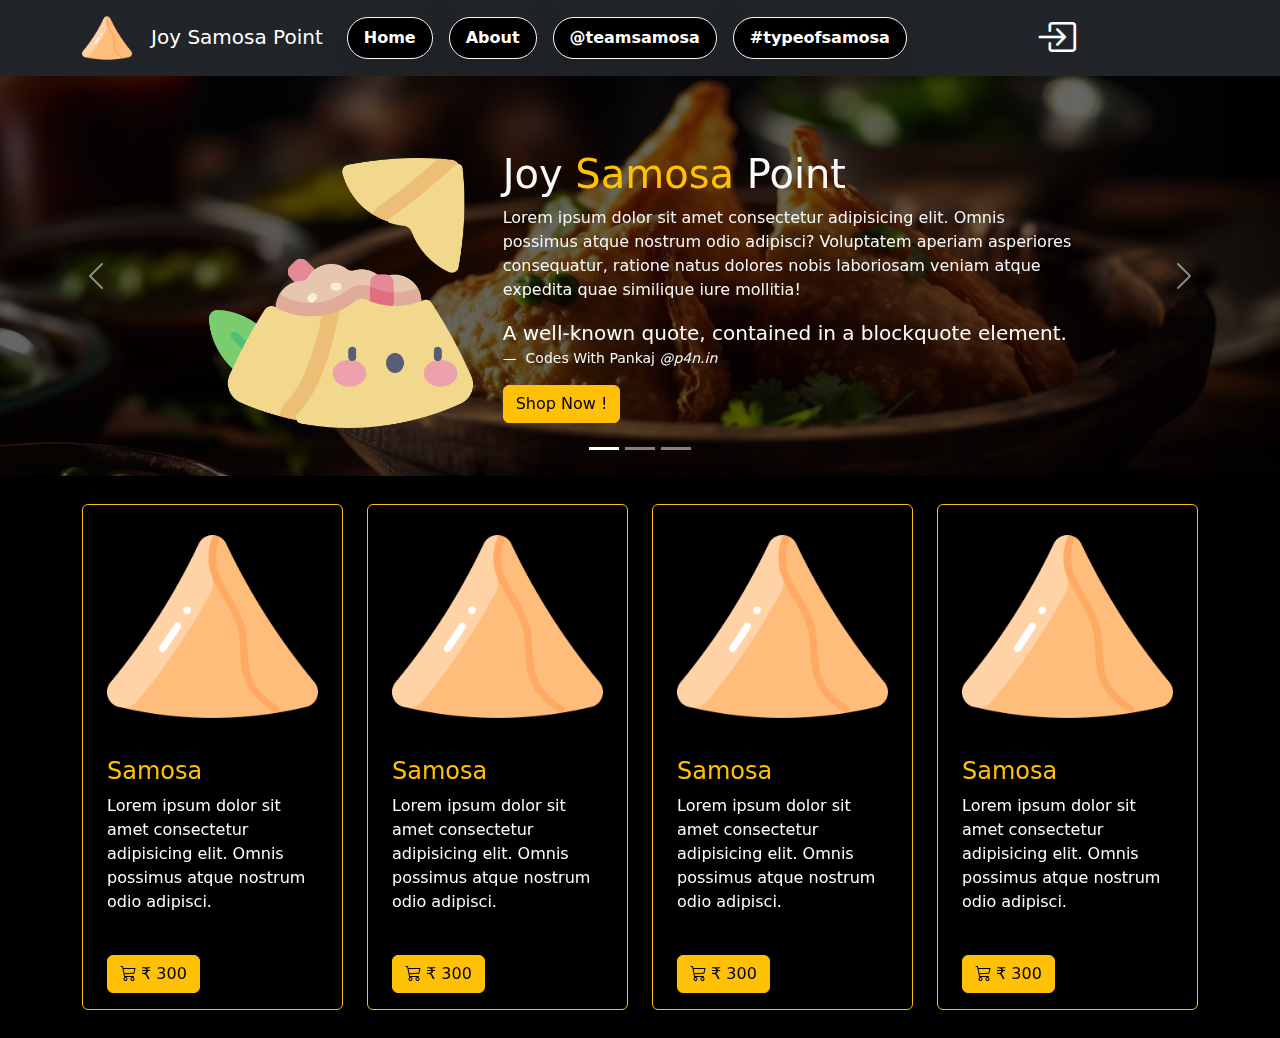
<file: index.html>
<!DOCTYPE html>
<html lang="en">
<head>
    <meta charset="UTF-8">
    <meta name="viewport" content="width=device-width, initial-scale=1.0">


    <title>Document</title>
    <link href="https://cdn.jsdelivr.net/npm/bootstrap@5.3.3/dist/css/bootstrap.min.css" rel="stylesheet" integrity="sha384-QWTKZyjpPEjISv5WaRU9OFeRpok6YctnYmDr5pNlyT2bRjXh0JMhjY6hW+ALEwIH" crossorigin="anonymous">
    <script src="https://cdn.jsdelivr.net/npm/bootstrap@5.3.3/dist/js/bootstrap.bundle.min.js" integrity="sha384-YvpcrYf0tY3lHB60NNkmXc5s9fDVZLESaAA55NDzOxhy9GkcIdslK1eN7N6jIeHz" crossorigin="anonymous"></script>
    
    <link rel="stylesheet" href="https://cdn.jsdelivr.net/npm/bootstrap-icons@1.11.3/font/bootstrap-icons.min.css">
    <link rel="stylesheet" href="css/style.css">

</head>
<body class="bg-black">
    
    <nav class="navbar navbar-expand-lg bg-dark">
        <div class="container">

            <a class="navbar-brand" href="#">
                <img src="img/samosa.png" height="50" width="50">
                <span class="text-white"> &nbsp; Joy Samosa Point</span>
            </a>
           
            <button class="navbar-toggler bg-white" type="button" data-bs-toggle="collapse" data-bs-target="#menu" aria-controls="menu" aria-expanded="false" aria-label="Toggle navigation">
            <span class="navbar-toggler-icon"></span>
            </button>
            
            <div class="collapse navbar-collapse" id="menu">
                <ul class="navbar-nav me-auto mb-2 mb-lg-0">
                    <li class="nav-item fw-bold  rounded-pill ps-2 pe-2 text-center m-2 bg-black border border-1 border-light shadow-lg ">
                    <a class="nav-link text-white" aria-current="page" href="index.html">Home</a>
                    </li>
                    <li class="nav-item fw-bold rounded-pill ps-2 pe-2 text-center m-2 bg-black border border-1 border-light shadow-lg ">
                        <a class="nav-link text-white" aria-current="page" href="#">About</a>
                        </li>
                        <li class="nav-item fw-bold rounded-pill ps-2 pe-2 text-center m-2 bg-black border border-1 border-light shadow-lg ">
                            <a class="nav-link text-white" aria-current="page" href="#">@teamsamosa</a>
                            </li>
                            <li class="nav-item fw-bold rounded-pill ps-2 pe-2 text-center m-2 bg-black border border-1 border-light shadow-lg ">
                                <a class="nav-link text-white" aria-current="page" href="TypeofSamosa.html">#typeofsamosa</a>
                                </li>
                        </ul>
                        <ul class="navbar-nav me-auto mb-2 mb-lg-0">
                            <li class="nav-item text-white fs-1" data-bs-toggle="modal" data-bs-target="#login">
                           
                                <i class="bi bi-box-arrow-in-right"></i>
                            
                            </li>
                        </ul> 
                    </div>
                                 
        </div>
      
    </nav>

    <!-- create a modal using login page  start  -->



        <div class="modal fade" id="login">
            <div class="modal-dialog modal-dialog-centered rounded-4 ">
                <div class="modal-content border border-3 border-warning">
                    <div class="modal-header bg-dark">
                        <h1 class="modal-title fs-5 text-white">Login</h1>
                        <button type="button" class="btn-close" data-bs-dismiss="modal" aria-label="Close"></button>
                      </div>
                      <div class="modal-body">
                            <form>
                                <div class="m-1">
                                  <label class="form-label">User Name : </label>
                                  <input class="form-control" type="email" />  
                                </div>
                                <div class="m-1">
                                    <label class="form-label">Password : </label>
                                    <input class="form-control" type="password"/>
                                </div>


                            </form>
                      </div>
                      <div class="modal-footer bg-dark">
                        <button type="button" class="btn btn-warning" data-bs-dismiss="modal">Login</button>
                      </div>
                </div>
            </div>
        </div>





    <!-- create a modal using login page  end  -->


    <!-- start slider section  -->

    <div id="carouselExampleCaptions" class="carousel slide">
        <div class="carousel-indicators">
          <button type="button" data-bs-target="#carouselExampleCaptions" data-bs-slide-to="0" class="active" aria-current="true" aria-label="Slide 1"></button>
          <button type="button" data-bs-target="#carouselExampleCaptions" data-bs-slide-to="1" aria-label="Slide 2"></button>
          <button type="button" data-bs-target="#carouselExampleCaptions" data-bs-slide-to="2" aria-label="Slide 3"></button>
        </div>
        <div class="carousel-inner">
          <div class="carousel-item active">
            <img src="img/p1.png" class="d-block w-100 img_h darken-image" alt="...">
            <div class="carousel-caption d-none d-md-block">
              
                <div class="container mt-3">
                    <div class="row">
                        <div class="col-sm-4  p-2 text-center">
                                <img src="img/samosa_img.png" class="img-fluid" height="270" width="270">
                        </div>
                        <div class="col-sm-8 text-start">
                                <h1 class="h1 text-light">Joy <span class="text-warning">Samosa</span> Point</h1>
                                <p class="text-light">
                                    Lorem ipsum dolor sit amet consectetur adipisicing elit. Omnis possimus atque nostrum odio adipisci? Voluptatem aperiam asperiores consequatur, ratione natus dolores nobis laboriosam veniam atque expedita quae similique iure mollitia!
                                </p>
                                <figure>
                                    <blockquote class="blockquote">
                                      <p class="text-white">A well-known quote, contained in a blockquote element.</p>
                                    </blockquote>
                                    <figcaption class="blockquote-footer text-light">
                                      Codes With Pankaj <cite title="Source Title">@p4n.in</cite>
                                    </figcaption>
                                  </figure>
                                  <button class="btn btn-warning" data-bs-toggle="offcanvas" data-bs-target="#shop">Shop Now !</button>
                        </div>
                    </div>
                </div>


            </div>
          </div>
          <div class="carousel-item">
            <img src="img/p2.png" class="d-block w-100 img_h darken-image" alt="...">
            <div class="carousel-caption d-none d-md-block">
              <h5>Second slide label</h5>
              <p>Some representative placeholder content for the second slide.</p>
            </div>
          </div>
          <div class="carousel-item">
            <img src="img/p3.png" class="d-block w-100 img_h darken-image" alt="...">
            <div class="carousel-caption d-none d-md-block">
              <h5>Third slide label</h5>
              <p>Some representative placeholder content for the third slide.</p>
            </div>
          </div>
        </div>
        <button class="carousel-control-prev" type="button" data-bs-target="#carouselExampleCaptions" data-bs-slide="prev">
          <span class="carousel-control-prev-icon" aria-hidden="true"></span>
          <span class="visually-hidden">Previous</span>
        </button>
        <button class="carousel-control-next" type="button" data-bs-target="#carouselExampleCaptions" data-bs-slide="next">
          <span class="carousel-control-next-icon" aria-hidden="true"></span>
          <span class="visually-hidden">Next</span>
        </button>
      </div>

    <!-- end slider section  -->




    <!-- start center section  -->

        <!-- <div class="container mt-3">
            <div class="row">
                <div class="col-sm-4  p-2 text-center">
                        <img src="img/samosa_img.png" class="img-fluid" height="270" width="270">
                </div>
                <div class="col-sm-8">
                        <h1 class="h1 text-light">Joy <span class="text-warning">Samosa</span> Point</h1>
                        <p class="text-light">
                            Lorem ipsum dolor sit amet consectetur adipisicing elit. Omnis possimus atque nostrum odio adipisci? Voluptatem aperiam asperiores consequatur, ratione natus dolores nobis laboriosam veniam atque expedita quae similique iure mollitia!
                        </p>
                        <figure>
                            <blockquote class="blockquote">
                              <p class="text-white">A well-known quote, contained in a blockquote element.</p>
                            </blockquote>
                            <figcaption class="blockquote-footer text-light">
                              Codes With Pankaj <cite title="Source Title">@p4n.in</cite>
                            </figcaption>
                          </figure>
                          <button class="btn btn-warning" data-bs-toggle="offcanvas" data-bs-target="#shop">Shop Now !</button>
                </div>
            </div>
        </div> -->


    <!-- end center section -->

    <!-- off canvas start shop  -->

        <div class="offcanvas offcanvas-bottom h-auto bg-black" id="shop">
            <div class="offcanvas-header bg-warning">
                <h5 class="offcanvas-title">The Samosa Point Hub</h5>
                <button type="button" class="btn-close" data-bs-dismiss="offcanvas" aria-label="Close"></button>
            </div>

            <div class="offcanvas-body">
                <div class="container">
                    <div class="row">
                        <div class="col-sm-2 p-2">
                            <div class="card border-warning shadow-lg bg-black">
                                <div class="card-header border-warning">
                                    <img src="img/samosa.png" class="img-fluid">
                                </div>
                                <div class="card-body text-warning">
                                  <h5 class="card-title">Samosa 1</h5>
                                  <p class="card-text">Some quick example text to build on the card title and make up </div>
                                <div class="card-footer border-warning bg-warning">
                                    <button  class="btn btn-outline-dark bg-black text-white" >$300</button>
                                </div>
                              </div>
                        </div>
                        <div class="col-sm-2 p-2">
                            <div class="card border-warning shadow-lg bg-black">
                                <div class="card-header border-warning">
                                    <img src="img/samosa.png" class="img-fluid">
                                </div>
                                <div class="card-body text-warning">
                                  <h5 class="card-title">Samosa 1</h5>
                                  <p class="card-text">Some quick example text to build on the card title and make up </div>
                                <div class="card-footer border-warning bg-warning">
                                    <button  class="btn btn-outline-dark bg-black text-white" >$300</button>
                                </div>
                              </div>
                        </div>
                        <div class="col-sm-2 p-2">
                            <div class="card border-warning shadow-lg bg-black">
                                <div class="card-header border-warning">
                                    <img src="img/samosa.png" class="img-fluid">
                                </div>
                                <div class="card-body text-warning">
                                  <h5 class="card-title">Samosa 1</h5>
                                  <p class="card-text">Some quick example text to build on the card title and make up </div>
                                <div class="card-footer border-warning bg-warning">
                                    <button  class="btn btn-outline-dark bg-black text-white" >$300</button>
                                </div>
                              </div>
                        </div>
                        <div class="col-sm-2 p-2">
                            <div class="card border-warning shadow-lg bg-black">
                                <div class="card-header border-warning">
                                    <img src="img/samosa.png" class="img-fluid">
                                </div>
                                <div class="card-body text-warning">
                                  <h5 class="card-title">Samosa 1</h5>
                                  <p class="card-text">Some quick example text to build on the card title and make up </div>
                                <div class="card-footer border-warning bg-warning">
                                    <button  class="btn btn-outline-dark bg-black text-white" >$300</button>
                                </div>
                              </div>
                        </div>
                        <div class="col-sm-2 p-2">
                            <div class="card border-warning shadow-lg bg-black">
                                <div class="card-header border-warning">
                                    <img src="img/samosa.png" class="img-fluid">
                                </div>
                                <div class="card-body text-warning">
                                  <h5 class="card-title">Samosa 1</h5>
                                  <p class="card-text">Some quick example text to build on the card title and make up </div>
                                <div class="card-footer border-warning bg-warning">
                                    <button  class="btn btn-outline-dark bg-black text-white" >$300</button>
                                </div>
                              </div>
                        </div>
                        <div class="col-sm-2 p-2">
                            <div class="card border-warning shadow-lg bg-black">
                                <div class="card-header border-warning">
                                    <img src="img/samosa.png" class="img-fluid">
                                </div>
                                <div class="card-body text-warning">
                                  <h5 class="card-title">Samosa 1</h5>
                                  <p class="card-text">Some quick example text to build on the card title and make up </div>
                                <div class="card-footer border-warning bg-warning">
                                    <button  class="btn btn-outline-dark bg-black text-white" >$300</button>
                                </div>
                              </div>
                        </div>
                      
                    
                    </div>
                </div>
            </div>

        </div>


    <!-- off canvas end shop  -->


    <!-- Start Product Section -->

    <div class="container mt-4 mb-4">

        <div class="row">

            <div class="col-sm-3 mt-1 mb-1">
                <div class="card border border-1 border-warning shadow-lg p-2 bg-black">
                    <div class="card-header bg-black">
                        <img src="img/samosa.png" class="img-fluid">
                    </div>
                    <div class="card-body">
                        <h4 class="h4 text-warning">Samosa</h4>
                        <p class="text-white">Lorem ipsum dolor sit amet consectetur adipisicing elit. Omnis possimus atque nostrum odio adipisci.</p>
                    </div>
                    <div class="card-footer">
                        <button class="btn btn-warning"><i class="bi bi-cart3"></i> ₹ 300</button>
                    </div>

                </div>
            </div>
            <div class="col-sm-3 mt-1 mb-1">
                <div class="card border border-1 border-warning shadow-lg p-2 bg-black">
                    <div class="card-header bg-black">
                        <img src="img/samosa.png" class="img-fluid">
                    </div>
                    <div class="card-body">
                        <h4 class="h4 text-warning">Samosa</h4>
                        <p class="text-white">Lorem ipsum dolor sit amet consectetur adipisicing elit. Omnis possimus atque nostrum odio adipisci.</p>
                    </div>
                    <div class="card-footer">
                        <button class="btn btn-warning"><i class="bi bi-cart3"></i> ₹ 300</button>
                    </div>

                </div>
            </div>
            <div class="col-sm-3 mt-1 mb-1">
                <div class="card border border-1 border-warning shadow-lg p-2 bg-black">
                    <div class="card-header bg-black">
                        <img src="img/samosa.png" class="img-fluid">
                    </div>
                    <div class="card-body">
                        <h4 class="h4 text-warning">Samosa</h4>
                        <p class="text-white">Lorem ipsum dolor sit amet consectetur adipisicing elit. Omnis possimus atque nostrum odio adipisci.</p>
                    </div>
                    <div class="card-footer">
                        <button class="btn btn-warning"><i class="bi bi-cart3"></i> ₹ 300</button>
                    </div>

                </div>
            </div>
            <div class="col-sm-3 mt-1 mb-1">
                <div class="card border border-1 border-warning shadow-lg p-2 bg-black">
                    <div class="card-header bg-black">
                        <img src="img/samosa.png" class="img-fluid">
                    </div>
                    <div class="card-body">
                        <h4 class="h4 text-warning">Samosa</h4>
                        <p class="text-white">Lorem ipsum dolor sit amet consectetur adipisicing elit. Omnis possimus atque nostrum odio adipisci.</p>
                    </div>
                    <div class="card-footer">
                        <button class="btn btn-warning"><i class="bi bi-cart3"></i> ₹ 300</button>
                    </div>

                </div>
            </div>
           
            

        </div>

    </div>





</body>
</html>
</file>
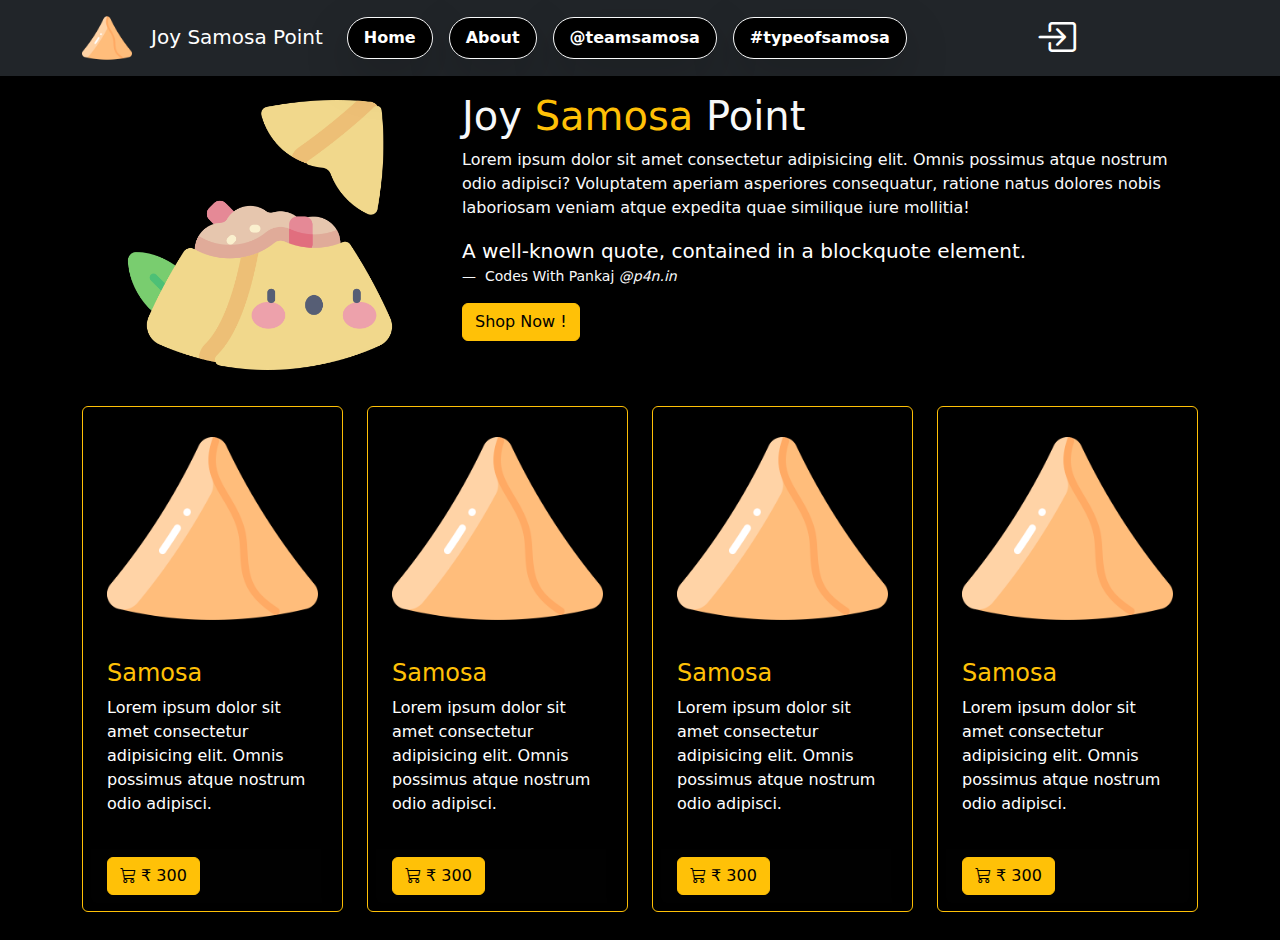
<file: Project 01/index.html>
<!DOCTYPE html>
<html lang="en">
<head>
    <meta charset="UTF-8">
    <meta name="viewport" content="width=device-width, initial-scale=1.0">


    <title>Document</title>
    <link href="https://cdn.jsdelivr.net/npm/bootstrap@5.3.3/dist/css/bootstrap.min.css" rel="stylesheet" integrity="sha384-QWTKZyjpPEjISv5WaRU9OFeRpok6YctnYmDr5pNlyT2bRjXh0JMhjY6hW+ALEwIH" crossorigin="anonymous">
    <script src="https://cdn.jsdelivr.net/npm/bootstrap@5.3.3/dist/js/bootstrap.bundle.min.js" integrity="sha384-YvpcrYf0tY3lHB60NNkmXc5s9fDVZLESaAA55NDzOxhy9GkcIdslK1eN7N6jIeHz" crossorigin="anonymous"></script>
    
    <link rel="stylesheet" href="https://cdn.jsdelivr.net/npm/bootstrap-icons@1.11.3/font/bootstrap-icons.min.css">
    <link rel="stylesheet" href="css/style.css">

</head>
<body class="bg-black">
    
    <nav class="navbar navbar-expand-lg bg-dark">
        <div class="container">

            <a class="navbar-brand" href="#">
                <img src="img/samosa.png" height="50" width="50">
                <span class="text-white"> &nbsp; Joy Samosa Point</span>
            </a>
           
            <button class="navbar-toggler bg-white" type="button" data-bs-toggle="collapse" data-bs-target="#menu" aria-controls="menu" aria-expanded="false" aria-label="Toggle navigation">
            <span class="navbar-toggler-icon"></span>
            </button>
            
            <div class="collapse navbar-collapse" id="menu">
                <ul class="navbar-nav me-auto mb-2 mb-lg-0">
                    <li class="nav-item fw-bold  rounded-pill ps-2 pe-2 text-center m-2 bg-black border border-1 border-light shadow-lg ">
                    <a class="nav-link text-white" aria-current="page" href="#">Home</a>
                    </li>
                    <li class="nav-item fw-bold rounded-pill ps-2 pe-2 text-center m-2 bg-black border border-1 border-light shadow-lg ">
                        <a class="nav-link text-white" aria-current="page" href="#">About</a>
                        </li>
                        <li class="nav-item fw-bold rounded-pill ps-2 pe-2 text-center m-2 bg-black border border-1 border-light shadow-lg ">
                            <a class="nav-link text-white" aria-current="page" href="#">@teamsamosa</a>
                            </li>
                            <li class="nav-item fw-bold rounded-pill ps-2 pe-2 text-center m-2 bg-black border border-1 border-light shadow-lg ">
                                <a class="nav-link text-white" aria-current="page" href="#">#typeofsamosa</a>
                                </li>
                        </ul>
                        <ul class="navbar-nav me-auto mb-2 mb-lg-0">
                            <li class="nav-item text-white fs-1" data-bs-toggle="modal" data-bs-target="#login">
                           
                                <i class="bi bi-box-arrow-in-right"></i>
                            
                            </li>
                        </ul> 
                    </div>
                                 
        </div>
      
    </nav>

    <!-- create a modal using login page  start  -->



        <div class="modal" id="login">
            <div class="modal-dialog border border-5 rounded-4  border-warning">
                <div class="modal-content">
                    <div class="modal-header bg-dark">
                        <h1 class="modal-title fs-5 text-white">Login</h1>
                        <button type="button" class="btn-close" data-bs-dismiss="modal" aria-label="Close"></button>
                      </div>
                      <div class="modal-body">
                            <form>
                                <div class="m-1">
                                  <label class="form-label">User Name : </label>
                                  <input class="form-control" type="email" />  
                                </div>
                                <div class="m-1">
                                    <label class="form-label">Password : </label>
                                    <input class="form-control" type="password"/>
                                </div>


                            </form>
                      </div>
                      <div class="modal-footer bg-dark">
                        <button type="button" class="btn btn-warning" data-bs-dismiss="modal">Login</button>
                      </div>
                </div>
            </div>
        </div>





    <!-- create a modal using login page  end  -->



    <!-- start center section  -->

        <div class="container mt-3">
            <div class="row">
                <div class="col-sm-4  p-2 text-center">
                        <img src="img/samosa_img.png" class="img-fluid" height="270" width="270">
                </div>
                <div class="col-sm-8">
                        <h1 class="h1 text-light">Joy <span class="text-warning">Samosa</span> Point</h1>
                        <p class="text-light">
                            Lorem ipsum dolor sit amet consectetur adipisicing elit. Omnis possimus atque nostrum odio adipisci? Voluptatem aperiam asperiores consequatur, ratione natus dolores nobis laboriosam veniam atque expedita quae similique iure mollitia!
                        </p>
                        <figure>
                            <blockquote class="blockquote">
                              <p class="text-white">A well-known quote, contained in a blockquote element.</p>
                            </blockquote>
                            <figcaption class="blockquote-footer text-light">
                              Codes With Pankaj <cite title="Source Title">@p4n.in</cite>
                            </figcaption>
                          </figure>
                          <button class="btn btn-warning">Shop Now !</button>
                </div>
            </div>
        </div>


    <!-- end center section -->


    <!-- Start Product Section -->

    <div class="container mt-4 mb-4">

        <div class="row">

            <div class="col-sm-3 mt-1 mb-1">
                <div class="card border border-1 border-warning shadow-lg p-2 bg-black">
                    <div class="card-header bg-black">
                        <img src="img/samosa.png" class="img-fluid">
                    </div>
                    <div class="card-body">
                        <h4 class="h4 text-warning">Samosa</h4>
                        <p class="text-white">Lorem ipsum dolor sit amet consectetur adipisicing elit. Omnis possimus atque nostrum odio adipisci.</p>
                    </div>
                    <div class="card-footer">
                        <button class="btn btn-warning"><i class="bi bi-cart3"></i> ₹ 300</button>
                    </div>

                </div>
            </div>
            <div class="col-sm-3 mt-1 mb-1">
                <div class="card border border-1 border-warning shadow-lg p-2 bg-black">
                    <div class="card-header bg-black">
                        <img src="img/samosa.png" class="img-fluid">
                    </div>
                    <div class="card-body">
                        <h4 class="h4 text-warning">Samosa</h4>
                        <p class="text-white">Lorem ipsum dolor sit amet consectetur adipisicing elit. Omnis possimus atque nostrum odio adipisci.</p>
                    </div>
                    <div class="card-footer">
                        <button class="btn btn-warning"><i class="bi bi-cart3"></i> ₹ 300</button>
                    </div>

                </div>
            </div>
            <div class="col-sm-3 mt-1 mb-1">
                <div class="card border border-1 border-warning shadow-lg p-2 bg-black">
                    <div class="card-header bg-black">
                        <img src="img/samosa.png" class="img-fluid">
                    </div>
                    <div class="card-body">
                        <h4 class="h4 text-warning">Samosa</h4>
                        <p class="text-white">Lorem ipsum dolor sit amet consectetur adipisicing elit. Omnis possimus atque nostrum odio adipisci.</p>
                    </div>
                    <div class="card-footer">
                        <button class="btn btn-warning"><i class="bi bi-cart3"></i> ₹ 300</button>
                    </div>

                </div>
            </div>
            <div class="col-sm-3 mt-1 mb-1">
                <div class="card border border-1 border-warning shadow-lg p-2 bg-black">
                    <div class="card-header bg-black">
                        <img src="img/samosa.png" class="img-fluid">
                    </div>
                    <div class="card-body">
                        <h4 class="h4 text-warning">Samosa</h4>
                        <p class="text-white">Lorem ipsum dolor sit amet consectetur adipisicing elit. Omnis possimus atque nostrum odio adipisci.</p>
                    </div>
                    <div class="card-footer">
                        <button class="btn btn-warning"><i class="bi bi-cart3"></i> ₹ 300</button>
                    </div>

                </div>
            </div>
           
            

        </div>

    </div>





</body>
</html>
</file>
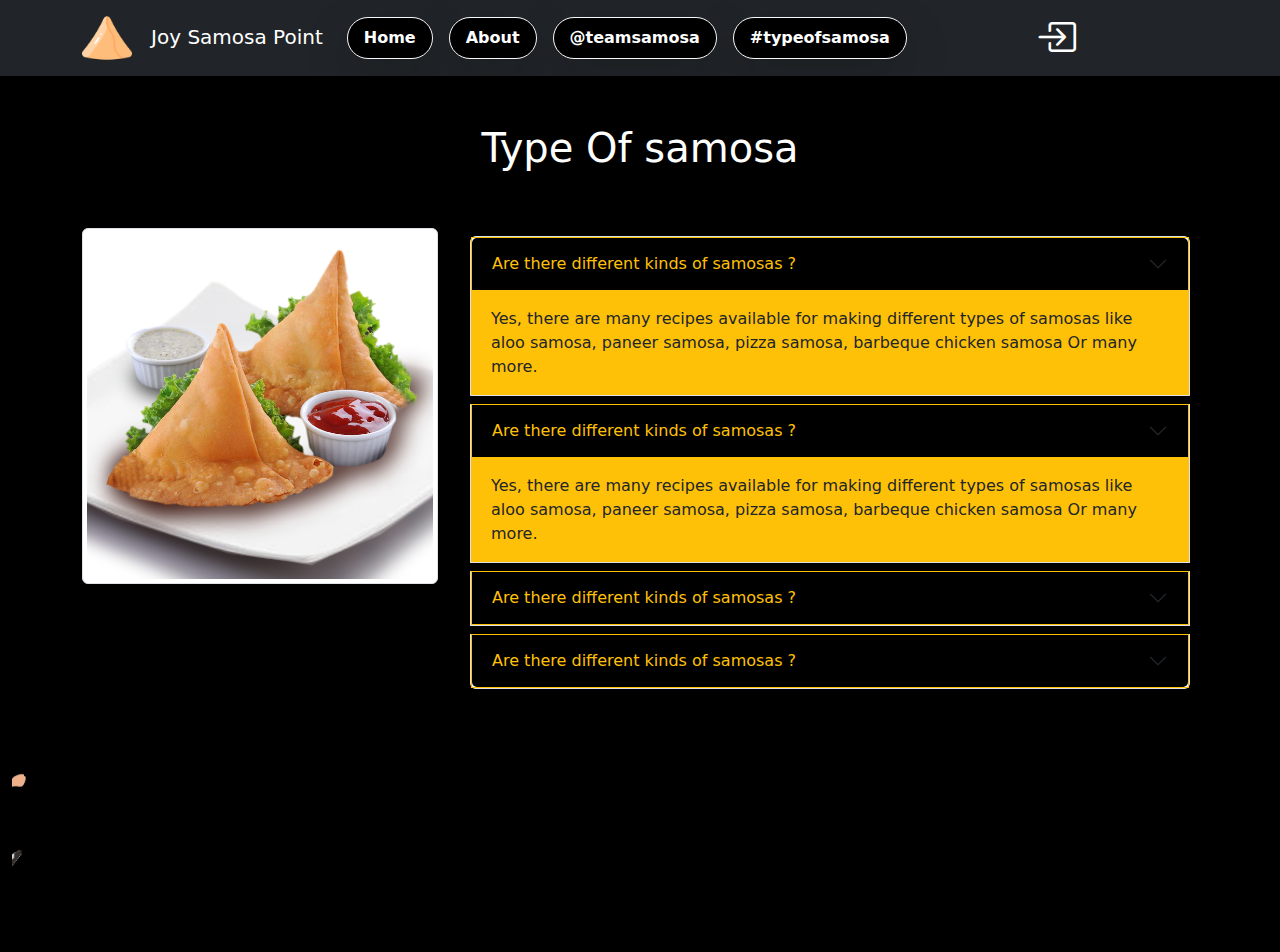
<file: TypeofSamosa.html>
<!DOCTYPE html>
<html lang="en">
<head>
    <meta charset="UTF-8">
    <meta name="viewport" content="width=device-width, initial-scale=1.0">


    <title>Document</title>
    <link href="https://cdn.jsdelivr.net/npm/bootstrap@5.3.3/dist/css/bootstrap.min.css" rel="stylesheet" integrity="sha384-QWTKZyjpPEjISv5WaRU9OFeRpok6YctnYmDr5pNlyT2bRjXh0JMhjY6hW+ALEwIH" crossorigin="anonymous">
    <script src="https://cdn.jsdelivr.net/npm/bootstrap@5.3.3/dist/js/bootstrap.bundle.min.js" integrity="sha384-YvpcrYf0tY3lHB60NNkmXc5s9fDVZLESaAA55NDzOxhy9GkcIdslK1eN7N6jIeHz" crossorigin="anonymous"></script>
    
    <link rel="stylesheet" href="https://cdn.jsdelivr.net/npm/bootstrap-icons@1.11.3/font/bootstrap-icons.min.css">
    <link rel="stylesheet" href="css/style.css">

</head>
<body class="bg-black">
    
    <nav class="navbar navbar-expand-lg bg-dark">
        <div class="container">

            <a class="navbar-brand" href="#">
                <img src="img/samosa.png" height="50" width="50">
                <span class="text-white"> &nbsp; Joy Samosa Point</span>
            </a>
           
            <button class="navbar-toggler bg-white" type="button" data-bs-toggle="collapse" data-bs-target="#menu" aria-controls="menu" aria-expanded="false" aria-label="Toggle navigation">
            <span class="navbar-toggler-icon"></span>
            </button>
            
            <div class="collapse navbar-collapse" id="menu">
                <ul class="navbar-nav me-auto mb-2 mb-lg-0">
                    <li class="nav-item fw-bold  rounded-pill ps-2 pe-2 text-center m-2 bg-black border border-1 border-light shadow-lg ">
                    <a class="nav-link text-white" aria-current="page" href="index.html">Home</a>
                    </li>
                    <li class="nav-item fw-bold rounded-pill ps-2 pe-2 text-center m-2 bg-black border border-1 border-light shadow-lg ">
                        <a class="nav-link text-white" aria-current="page" href="#">About</a>
                        </li>
                        <li class="nav-item fw-bold rounded-pill ps-2 pe-2 text-center m-2 bg-black border border-1 border-light shadow-lg ">
                            <a class="nav-link text-white" aria-current="page" href="#">@teamsamosa</a>
                            </li>
                            <li class="nav-item fw-bold rounded-pill ps-2 pe-2 text-center m-2 bg-black border border-1 border-light shadow-lg ">
                                <a class="nav-link text-white" aria-current="page" href="TypeofSamosa.html">#typeofsamosa</a>
                                </li>
                        </ul>
                        <ul class="navbar-nav me-auto mb-2 mb-lg-0">
                            <li class="nav-item text-white fs-1" data-bs-toggle="modal" data-bs-target="#login">
                           
                                <i class="bi bi-box-arrow-in-right"></i>
                            
                            </li>
                        </ul> 
                    </div>
                                 
        </div>
      
    </nav>

    <!-- create a modal using login page  start  -->



        <div class="modal fade" id="login">
            <div class="modal-dialog modal-dialog-centered rounded-4 ">
                <div class="modal-content border border-3 border-warning">
                    <div class="modal-header bg-dark">
                        <h1 class="modal-title fs-5 text-white">Login</h1>
                        <button type="button" class="btn-close" data-bs-dismiss="modal" aria-label="Close"></button>
                      </div>
                      <div class="modal-body">
                            <form>
                                <div class="m-1">
                                  <label class="form-label">User Name : </label>
                                  <input class="form-control" type="email" />  
                                </div>
                                <div class="m-1">
                                    <label class="form-label">Password : </label>
                                    <input class="form-control" type="password"/>
                                </div>


                            </form>
                      </div>
                      <div class="modal-footer bg-dark">
                        <button type="button" class="btn btn-warning" data-bs-dismiss="modal">Login</button>
                      </div>
                </div>
            </div>
        </div>





    <!-- create a modal using login page  end  -->

                <div class="container">
                    <div class="row">
                        <div class="col p-5">
                            <h1 class="text-center text-white">Type Of samosa</h1>
                        </div>
                    </div>
                </div>


    <!-- start center accordion  section  -->

                <div class="container">
                        <div class="row">
                            <div class="col-sm-4">
                                <img src="img/samosa_bg.png" class="img-thumbnail">
                            </div>
                            <div class="col-sm-8 ">

                                <!-- start accordion section  -->

                                    <div class="accordion">

                                            <!-- accordion item 1 start -->
                                            <div class="accordion-item m-2">
                                                <h2 class="accordion-header border border-1 border-warning text-warning">
                                                    <button class="accordion-button collapsed bg-black text-warning" type="button" data-bs-toggle="collapse" data-bs-target="#item1">
                                                        Are there different kinds of samosas ?
                                                    </button>
                                                  </h2>
                                                  <div id="item1"  class="accordion-collapse collapse show bg-warning">
                                                    <div class="accordion-body ">
                                                        Yes, there are many recipes available for making different types of samosas like aloo samosa, paneer samosa, pizza samosa, barbeque chicken samosa Or many more.
                                                    </div>
  
                                                  </div>
                                            </div>
                                            <!-- accordion item 1 start -->

                                            <!-- accordion item 2 start -->
                                            <div class="accordion-item m-2">
                                                <h2 class="accordion-header border border-1 border-warning text-warning">
                                                    <button class="accordion-button collapsed bg-black text-warning" type="button" data-bs-toggle="collapse" data-bs-target="#item2">
                                                        Are there different kinds of samosas ?
                                                    </button>
                                                  </h2>
                                                  <div id="item2"  class="accordion-collapse collapse show bg-warning">
                                                    <div class="accordion-body ">
                                                        Yes, there are many recipes available for making different types of samosas like aloo samosa, paneer samosa, pizza samosa, barbeque chicken samosa Or many more.
                                                    </div>
  
                                                  </div>
                                            </div>
                                            <!-- accordion item 2 start -->

                                            <!-- accordion item 3 start -->
                                            <div class="accordion-item m-2">
                                                <h2 class="accordion-header border border-1 border-warning text-warning">
                                                    <button class="accordion-button collapsed bg-black text-warning" type="button" data-bs-toggle="collapse" data-bs-target="#item3">
                                                        Are there different kinds of samosas ?
                                                    </button>
                                                  </h2>
                                                  <div id="item3"  class="accordion-collapse collapse bg-warning">
                                                    <div class="accordion-body ">
                                                        Yes, there are many recipes available for making different types of samosas like aloo samosa, paneer samosa, pizza samosa, barbeque chicken samosa Or many more.
                                                    </div>
  
                                                  </div>
                                            </div>
                                            <!-- accordion item 3 start -->
                                            <!-- accordion item 4 start -->
                                            <div class="accordion-item m-2">
                                                <h2 class="accordion-header border border-1 border-warning text-warning">
                                                    <button class="accordion-button collapsed bg-black text-warning" type="button" data-bs-toggle="collapse" data-bs-target="#item4">
                                                        Are there different kinds of samosas ?
                                                    </button>
                                                  </h2>
                                                  <div id="item4"  class="accordion-collapse collapse bg-warning">
                                                    <div class="accordion-body ">
                                                        Yes, there are many recipes available for making different types of samosas like aloo samosa, paneer samosa, pizza samosa, barbeque chicken samosa Or many more.
                                                    </div>
  
                                                  </div>
                                            </div>
                                            <!-- accordion item 4 start -->


                                    </div>




                                <!-- end accordion section  -->

                                   


                            </div>
                        </div>
                </div>

    <!-- end center accordion  section -->


 <!-- start video section  -->
<!-- <video src="..." class="object-fit-contain" autoplay></video> -->
 <!-- <div class="container">
    <div class="row justify-content-center">
        <div class="col-sm-6">
            
            <iframe width="600" height="400" src="https://www.youtube.com/embed/X9nhjCl25m8" title="Pimple Samosa  Simple samosa  Funny Cartoon Comedy Video (Part 41)" frameborder="0" allow="accelerometer; autoplay; clipboard-write; encrypted-media; gyroscope; picture-in-picture; web-share" referrerpolicy="strict-origin-when-cross-origin" allowfullscreen class="object-fit-contain"></iframe>
        </div>
    </div>
</div> -->


<!-- end video section  -->
    

<div class="container-fluid">

    <div class="row">
        <div class="col">
            <marquee direction="right">
                <img src="img/dog.gif" height="200" width="200" class="mt-5">
                <img src="img/man.gif" height="200" width="200" class="mb-5 ">
            </marquee>
            
        </div>
    </div>



</div>



</body>
</html>
</file>
<file: css/style.css>
.yellow{
    background-color: rgb(224, 224, 98);
}
.btn_color{
    background-color: rgb(219, 219, 44);
    border:  solid 2px wheat;
}

.img_h{
    height:400px;
}
.darken-image {
    filter: brightness(40%);
}
.center_text{
    top: 50%;
    transform: translateY(-50%);
}
</file>
<file: Project 01/css/style.css>
.yellow{
    background-color: rgb(224, 224, 98);
}
.btn_color{
    background-color: rgb(219, 219, 44);
    border:  solid 2px wheat;
}
</file>
